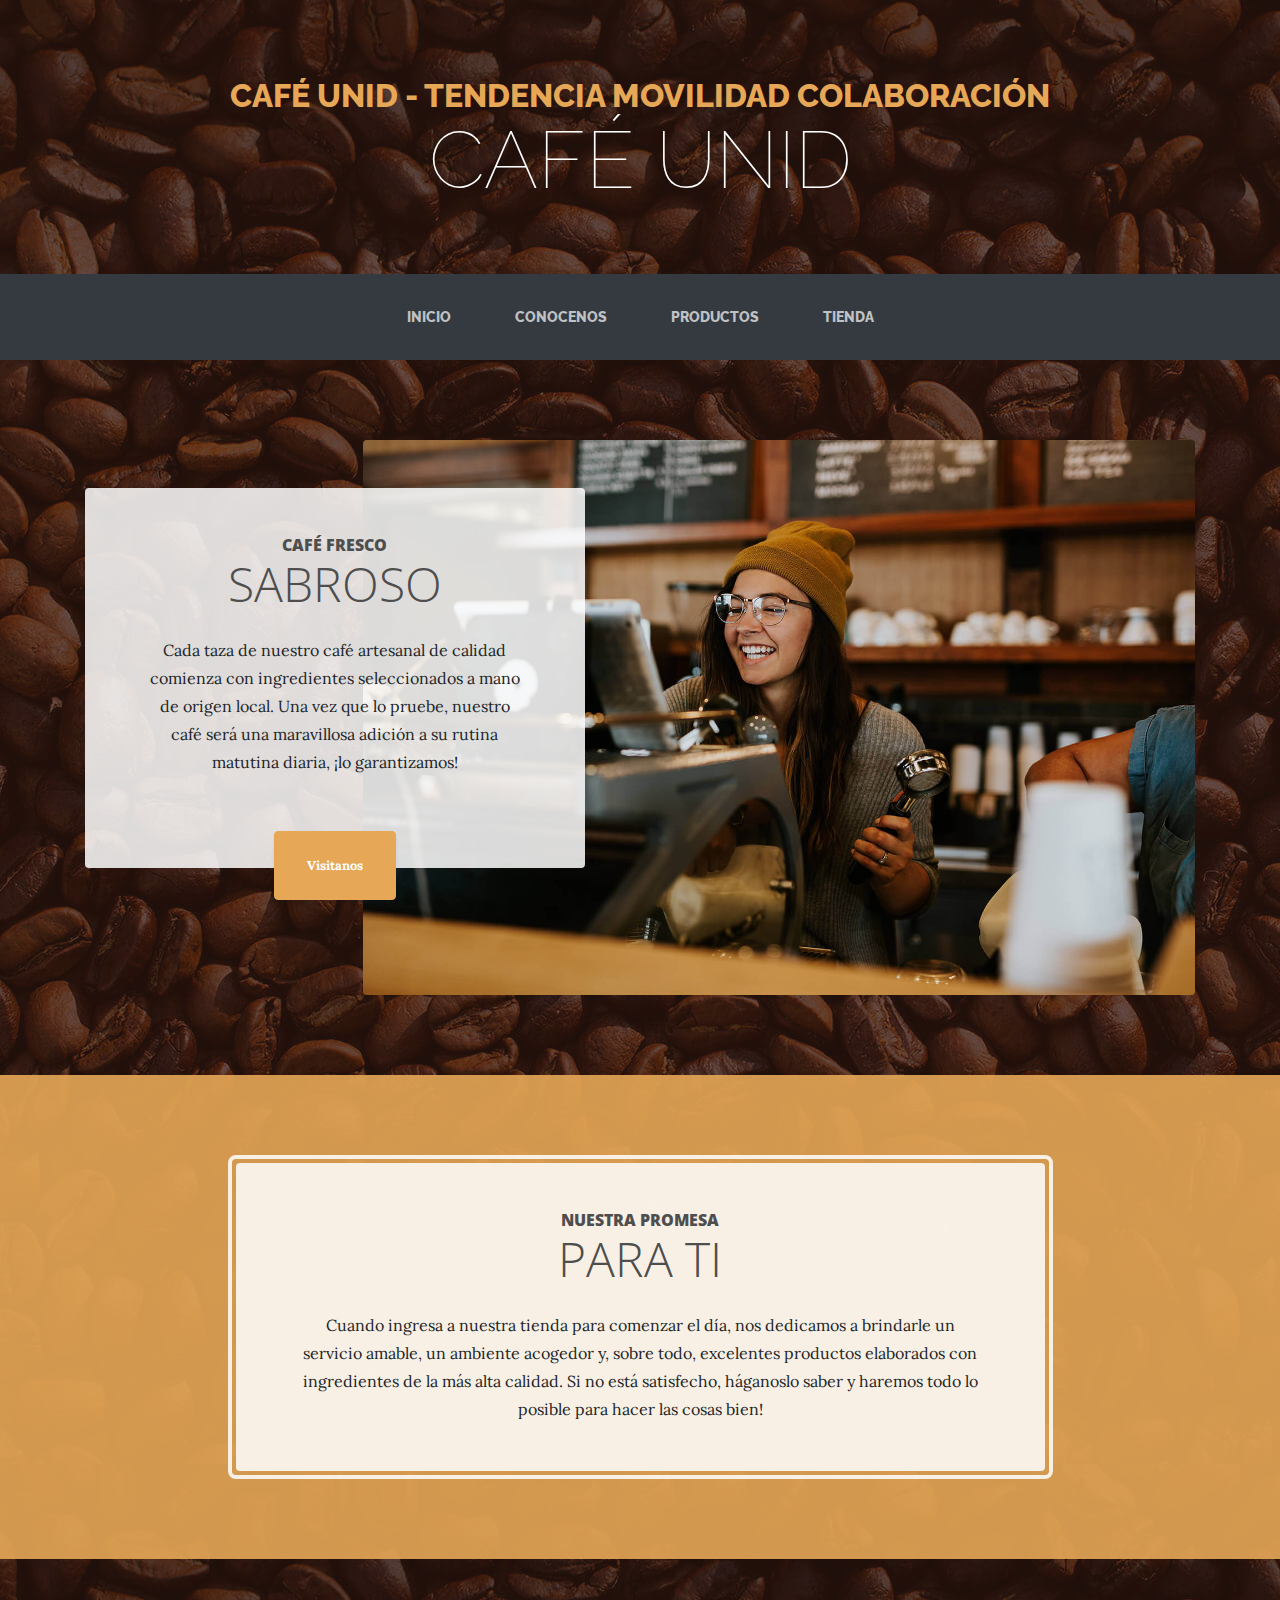
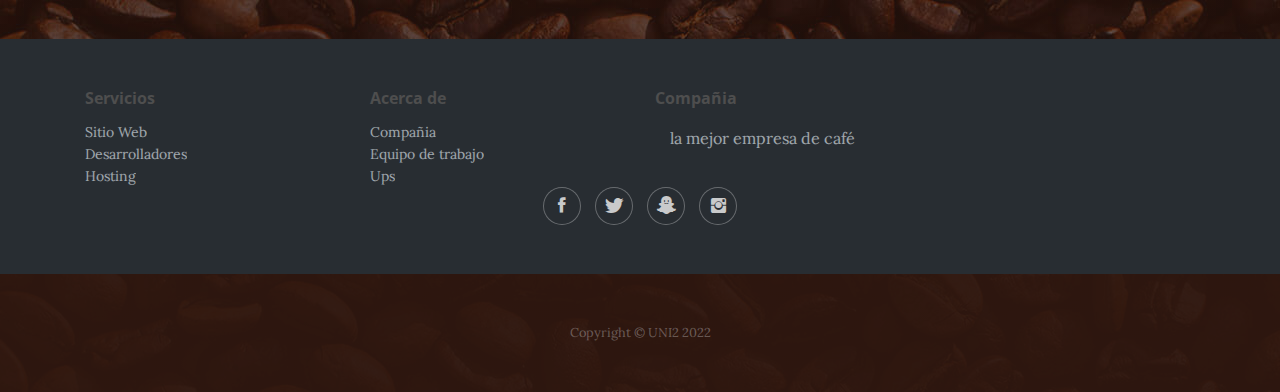
<file: index.html>
<!DOCTYPE html>
<html>

<head>
    <meta charset="utf-8">
    <meta name="viewport" content="width=device-width, initial-scale=1.0, shrink-to-fit=no">
    <title>Home - Brand</title>
    <link rel="stylesheet" href="assets/bootstrap/css/bootstrap.min.css">
    <link rel="stylesheet" href="https://fonts.googleapis.com/css?family=Raleway:100,100i,200,200i,300,300i,400,400i,500,500i,600,600i,700,700i,800,800i,900,900i">
    <link rel="stylesheet" href="https://fonts.googleapis.com/css?family=Lora:400,400i,700,700i">
    <link rel="stylesheet" href="assets/fonts/font-awesome.min.css">
    <link rel="stylesheet" href="assets/fonts/ionicons.min.css">
    <link rel="stylesheet" href="https://fonts.googleapis.com/css?family=Droid+Serif">
    <link rel="stylesheet" href="https://fonts.googleapis.com/css?family=Open+Sans">
    <link rel="stylesheet" href="https://fonts.googleapis.com/css?family=Raleway">
    <link rel="stylesheet" href="assets/css/styles.min.css">
</head>

<body style="background:linear-gradient(rgba(47, 23, 15, 0.65), rgba(47, 23, 15, 0.65)), url('assets/img/bg.jpg');">
    <h1 class="text-center text-white d-none d-lg-block site-heading"><span class="text-primary site-heading-upper mb-3">café unid - Tendencia Movilidad Colaboración</span><span class="site-heading-lower">café unid</span></h1>
    <nav class="navbar navbar-light navbar-expand-lg bg-dark py-lg-4" id="mainNav">
        <div class="container"><a class="navbar-brand text-uppercase d-lg-none text-expanded" href="#">Brand</a><button data-toggle="collapse" data-target="#navbarResponsive" class="navbar-toggler" aria-controls="navbarResponsive" aria-expanded="false" aria-label="Toggle navigation"><span class="navbar-toggler-icon"></span></button>
            <div
                class="collapse navbar-collapse" id="navbarResponsive">
                <ul class="nav navbar-nav mx-auto">
                    <li class="nav-item" role="presentation"><a class="nav-link" href="index.html">INICIO</a></li>
                    <li class="nav-item" role="presentation"><a class="nav-link" href="about.html">CONOCENOS</a></li>
                    <li class="nav-item" role="presentation"><a class="nav-link" href="products.html">PRODUCTOS</a></li>
                    <li class="nav-item" role="presentation"><a class="nav-link" href="store.html">TIENDA</a></li>
                </ul>
        </div>
        </div>
    </nav>
    <section class="page-section clearfix">
        <div class="container">
            <div class="intro"><img class="img-fluid intro-img mb-3 mb-lg-0 rounded" src="assets/img/intro.jpg">
                <div class="intro-text left-0 text-centerfaded p-5 rounded bg-faded text-center">
                    <h2 class="section-heading mb-4"><span class="section-heading-upper"><strong>CAFÉ FRESCO</strong><br></span><span class="section-heading-lower">SABROSO</span></h2>
                    <p class="mb-3">Cada taza de nuestro café artesanal de calidad comienza con ingredientes seleccionados a mano de origen local. Una vez que lo pruebe, nuestro café será una maravillosa adición a su rutina matutina diaria, ¡lo garantizamos!<br><br></p>
                    <div
                        class="mx-auto intro-button"><a class="btn btn-primary d-inline-block mx-auto btn-xl" role="button" href="#">Visitanos</a></div>
            </div>
        </div>
        </div>
    </section>
    <section class="page-section cta">
        <div class="container">
            <div class="row">
                <div class="col-xl-9 mx-auto">
                    <div class="cta-inner text-center rounded">
                        <h2 class="section-heading mb-4"><span class="section-heading-upper">NUESTRA PROMESA</span><span class="section-heading-lower">PARA TI</span></h2>
                        <p class="mb-0">Cuando ingresa a nuestra tienda para comenzar el día, nos dedicamos a brindarle un servicio amable, un ambiente acogedor y, sobre todo, excelentes productos elaborados con ingredientes de la más alta calidad. Si no está satisfecho,
                            háganoslo saber y haremos todo lo posible para hacer las cosas bien!</p>
                    </div>
                </div>
            </div>
        </div>
    </section>
    <div class="footer-dark">
        <footer>
            <div class="container">
                <div class="row">
                    <div class="col-sm-6 col-md-3 item">
                        <h3>Servicios</h3>
                        <ul>
                            <li><a href="#">Sitio Web</a></li>
                            <li><a href="#">Desarrolladores</a></li>
                            <li><a href="#">Hosting</a></li>
                        </ul>
                    </div>
                    <div class="col-sm-6 col-md-3 item">
                        <h3>Acerca de</h3>
                        <ul>
                            <li><a href="#">Compañia</a></li>
                            <li><a href="#">Equipo de trabajo</a></li>
                            <li><a href="#">Ups</a></li>
                        </ul>
                    </div>
                    <div class="col-md-6 item text">
                        <h3>Compañia</h3>
                        <p>la mejor empresa de café</p>
                    </div>
                    <div class="col item social"><a href="#"><i class="icon ion-social-facebook"></i></a><a href="#"><i class="icon ion-social-twitter"></i></a><a href="#"><i class="icon ion-social-snapchat"></i></a><a href="#"><i class="icon ion-social-instagram"></i></a></div>
                </div>
            </div>
        </footer>
    </div>
    <footer class="footer text-faded text-center py-5">
        <div class="container">
            <p class="m-0 small">Copyright&nbsp;© UNI2 2022</p>
        </div>
    </footer>
    <script src="assets/js/jquery.min.js"></script>
    <script src="assets/bootstrap/js/bootstrap.min.js"></script>
    <script src="assets/js/script.min.js"></script>
</body>

</html>
</file>
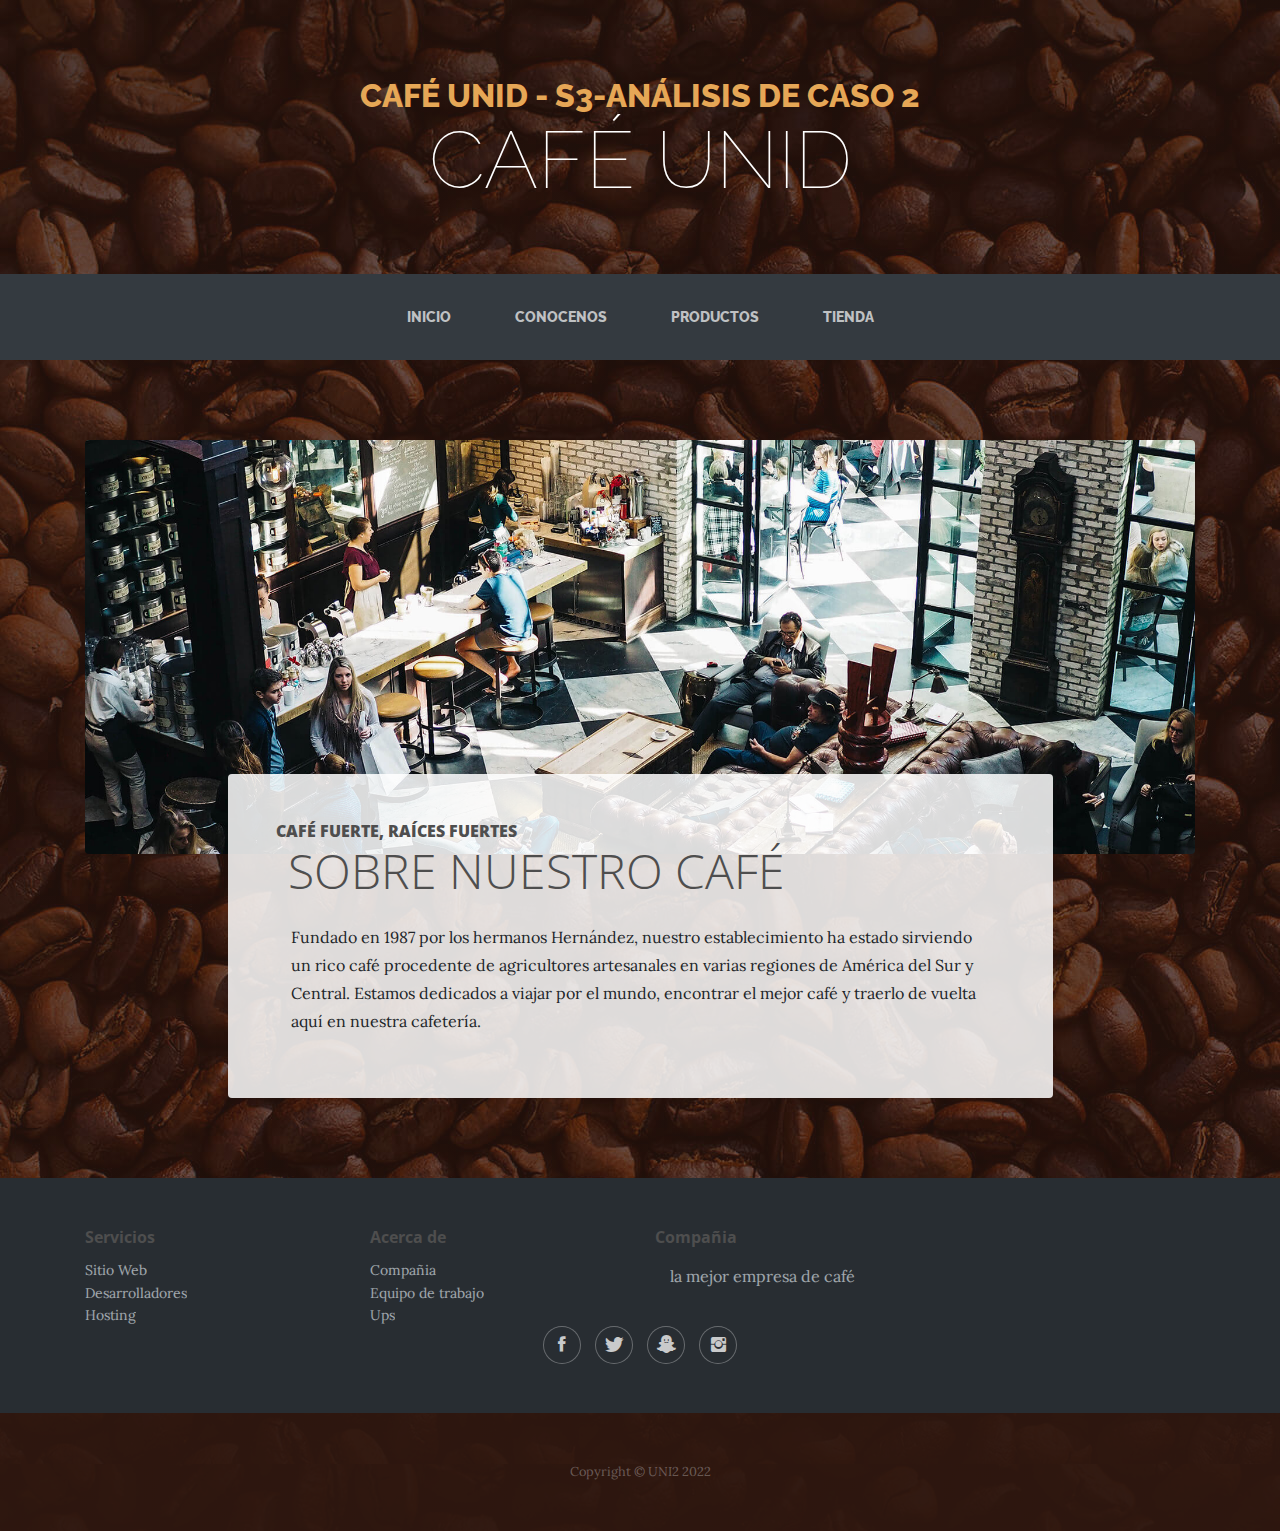
<file: about.html>
<!DOCTYPE html>
<html>

<head>
    <meta charset="utf-8">
    <meta name="viewport" content="width=device-width, initial-scale=1.0, shrink-to-fit=no">
    <title>About us - Brand</title>
    <link rel="stylesheet" href="assets/bootstrap/css/bootstrap.min.css">
    <link rel="stylesheet" href="https://fonts.googleapis.com/css?family=Raleway:100,100i,200,200i,300,300i,400,400i,500,500i,600,600i,700,700i,800,800i,900,900i">
    <link rel="stylesheet" href="https://fonts.googleapis.com/css?family=Lora:400,400i,700,700i">
    <link rel="stylesheet" href="assets/fonts/font-awesome.min.css">
    <link rel="stylesheet" href="assets/fonts/ionicons.min.css">
    <link rel="stylesheet" href="https://fonts.googleapis.com/css?family=Droid+Serif">
    <link rel="stylesheet" href="https://fonts.googleapis.com/css?family=Open+Sans">
    <link rel="stylesheet" href="https://fonts.googleapis.com/css?family=Raleway">
    <link rel="stylesheet" href="assets/css/styles.min.css">
</head>

<body style="background:linear-gradient(rgba(47, 23, 15, 0.65), rgba(47, 23, 15, 0.65)), url('assets/img/bg.jpg');">
    <h1 class="text-center text-white d-none d-lg-block site-heading"><span class="text-primary site-heading-upper mb-3">CAFÉ UNID - S3-ANÁLISIS DE CASO 2</span><span class="site-heading-lower">CAFÉ UNID</span></h1>
    <nav class="navbar navbar-light navbar-expand-lg bg-dark py-lg-4" id="mainNav">
        <div class="container"><a class="navbar-brand text-uppercase d-lg-none text-expanded" href="#">Brand</a><button data-toggle="collapse" data-target="#navbarResponsive" class="navbar-toggler" aria-controls="navbarResponsive" aria-expanded="false" aria-label="Toggle navigation"><span class="navbar-toggler-icon"></span></button>
            <div
                class="collapse navbar-collapse" id="navbarResponsive">
                <ul class="nav navbar-nav mx-auto">
                    <li class="nav-item" role="presentation"><a class="nav-link" href="index.html">INICIO</a></li>
                    <li class="nav-item" role="presentation"><a class="nav-link" href="about.html">CONOCENOS</a></li>
                    <li class="nav-item" role="presentation"><a class="nav-link" href="products.html">PRODUCTOS</a></li>
                    <li class="nav-item" role="presentation"><a class="nav-link" href="store.html">TIENDA</a></li>
                </ul>
        </div>
        </div>
    </nav>
    <section class="page-section about-heading">
        <div class="container"><img class="img-fluid rounded about-heading-img mb-3 mb-lg-0" src="assets/img/about.jpg">
            <div class="about-heading-content">
                <div class="row">
                    <div class="col-lg-10 col-xl-9 mx-auto">
                        <div class="bg-faded rounded p-5">
                            <h2 class="section-heading mb-4"><span class="section-heading-upper">CAFÉ FUERTE, RAÍCES FUERTES</span><span class="section-heading-lower">&nbsp;SOBRE NUESTRO CAFÉ</span></h2>
                            <p>Fundado en 1987 por los hermanos Hernández, nuestro establecimiento ha estado sirviendo un rico café procedente de agricultores artesanales en varias regiones de América del Sur y Central. Estamos dedicados a viajar por el
                                mundo, encontrar el mejor café y traerlo de vuelta aquí en nuestra cafetería.<br></p>
                        </div>
                    </div>
                </div>
            </div>
        </div>
    </section>
	    <div class="footer-dark">
        <footer>
            <div class="container">
                <div class="row">
                    <div class="col-sm-6 col-md-3 item">
                        <h3>Servicios</h3>
                        <ul>
                            <li><a href="#">Sitio Web</a></li>
                            <li><a href="#">Desarrolladores</a></li>
                            <li><a href="#">Hosting</a></li>
                        </ul>
                    </div>
                    <div class="col-sm-6 col-md-3 item">
                        <h3>Acerca de</h3>
                        <ul>
                            <li><a href="#">Compañia</a></li>
                            <li><a href="#">Equipo de trabajo</a></li>
                            <li><a href="#">Ups</a></li>
                        </ul>
                    </div>
                    <div class="col-md-6 item text">
                        <h3>Compañia</h3>
                        <p>la mejor empresa de café</p>
                    </div>
                    <div class="col item social"><a href="#"><i class="icon ion-social-facebook"></i></a><a href="#"><i class="icon ion-social-twitter"></i></a><a href="#"><i class="icon ion-social-snapchat"></i></a><a href="#"><i class="icon ion-social-instagram"></i></a></div>
                </div>
            </div>
        </footer>
    </div>
    <footer class="footer text-faded text-center py-5">
        <div class="container">
            <p class="m-0 small">Copyright&nbsp;© UNI2 2022</p>
        </div>
    </footer>
    <script src="assets/js/jquery.min.js"></script>
    <script src="assets/bootstrap/js/bootstrap.min.js"></script>
    <script src="assets/js/script.min.js"></script>
</body>

</html>
</file>
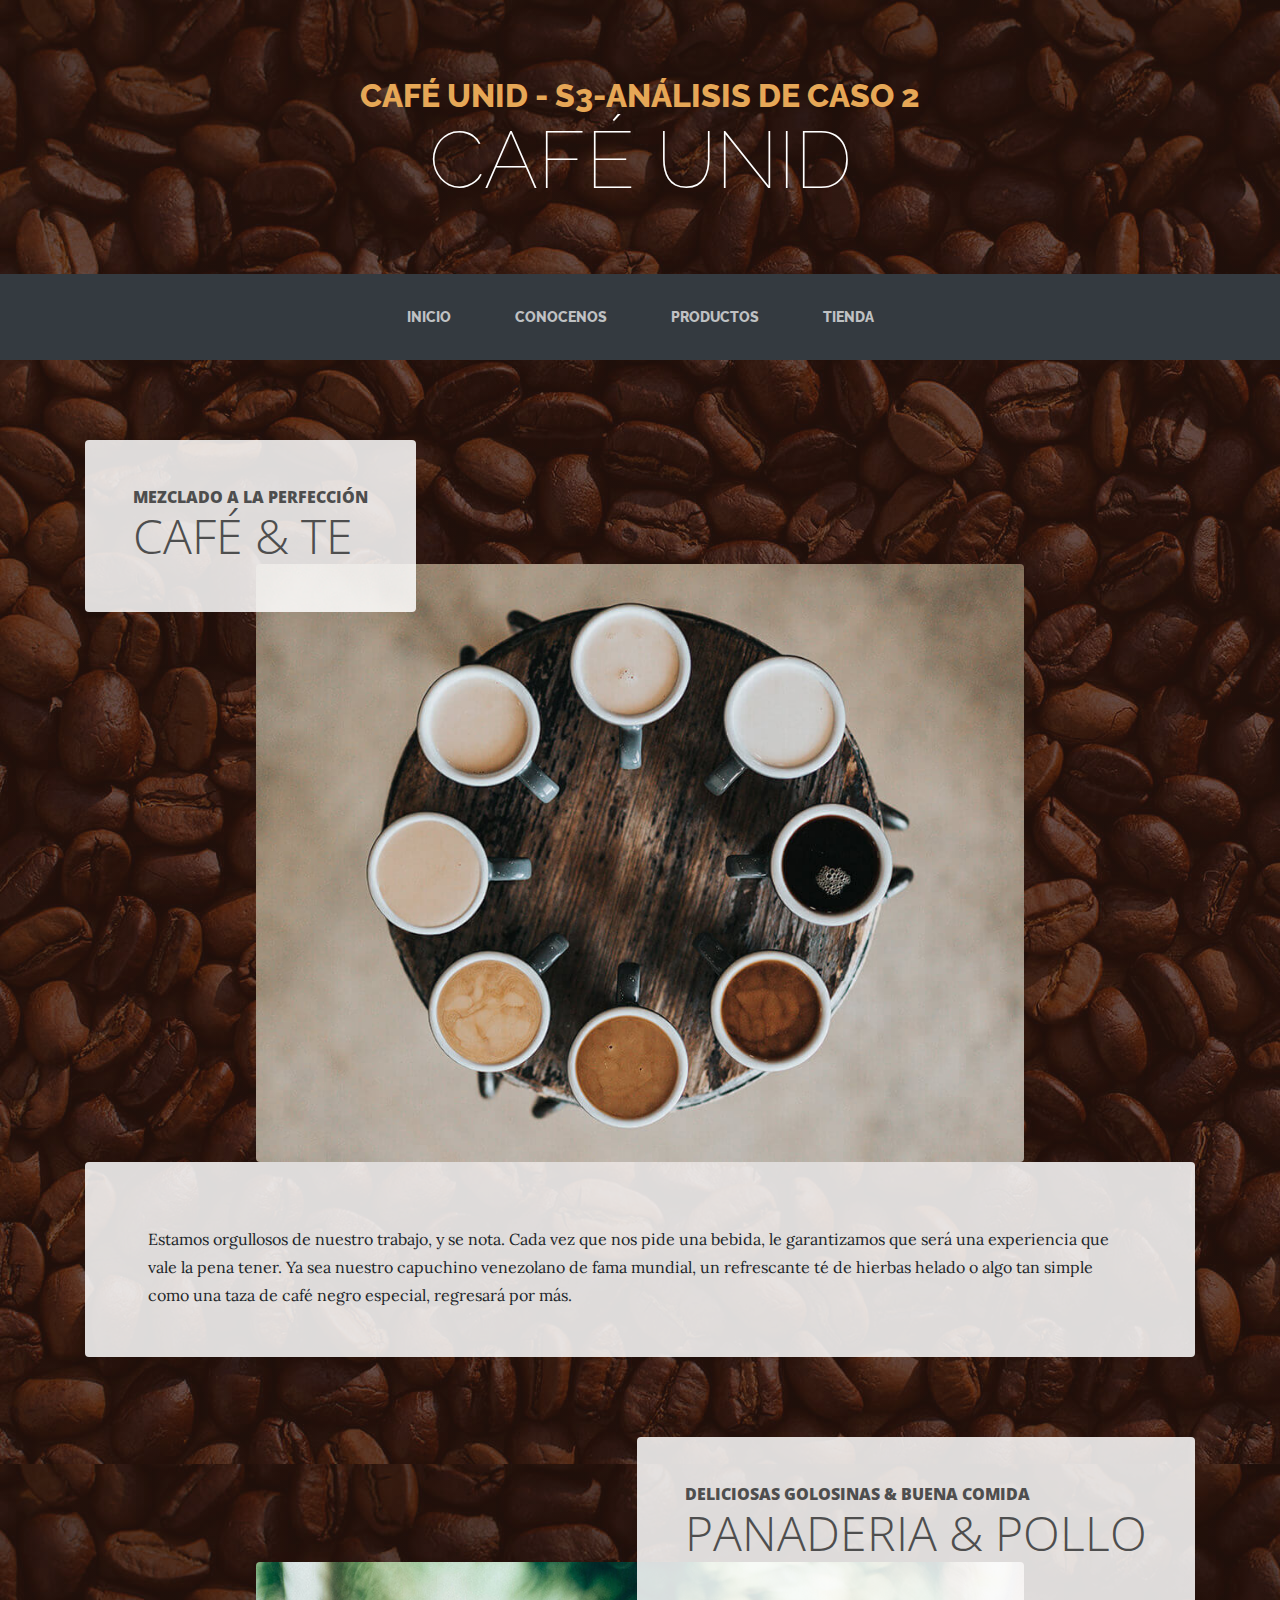
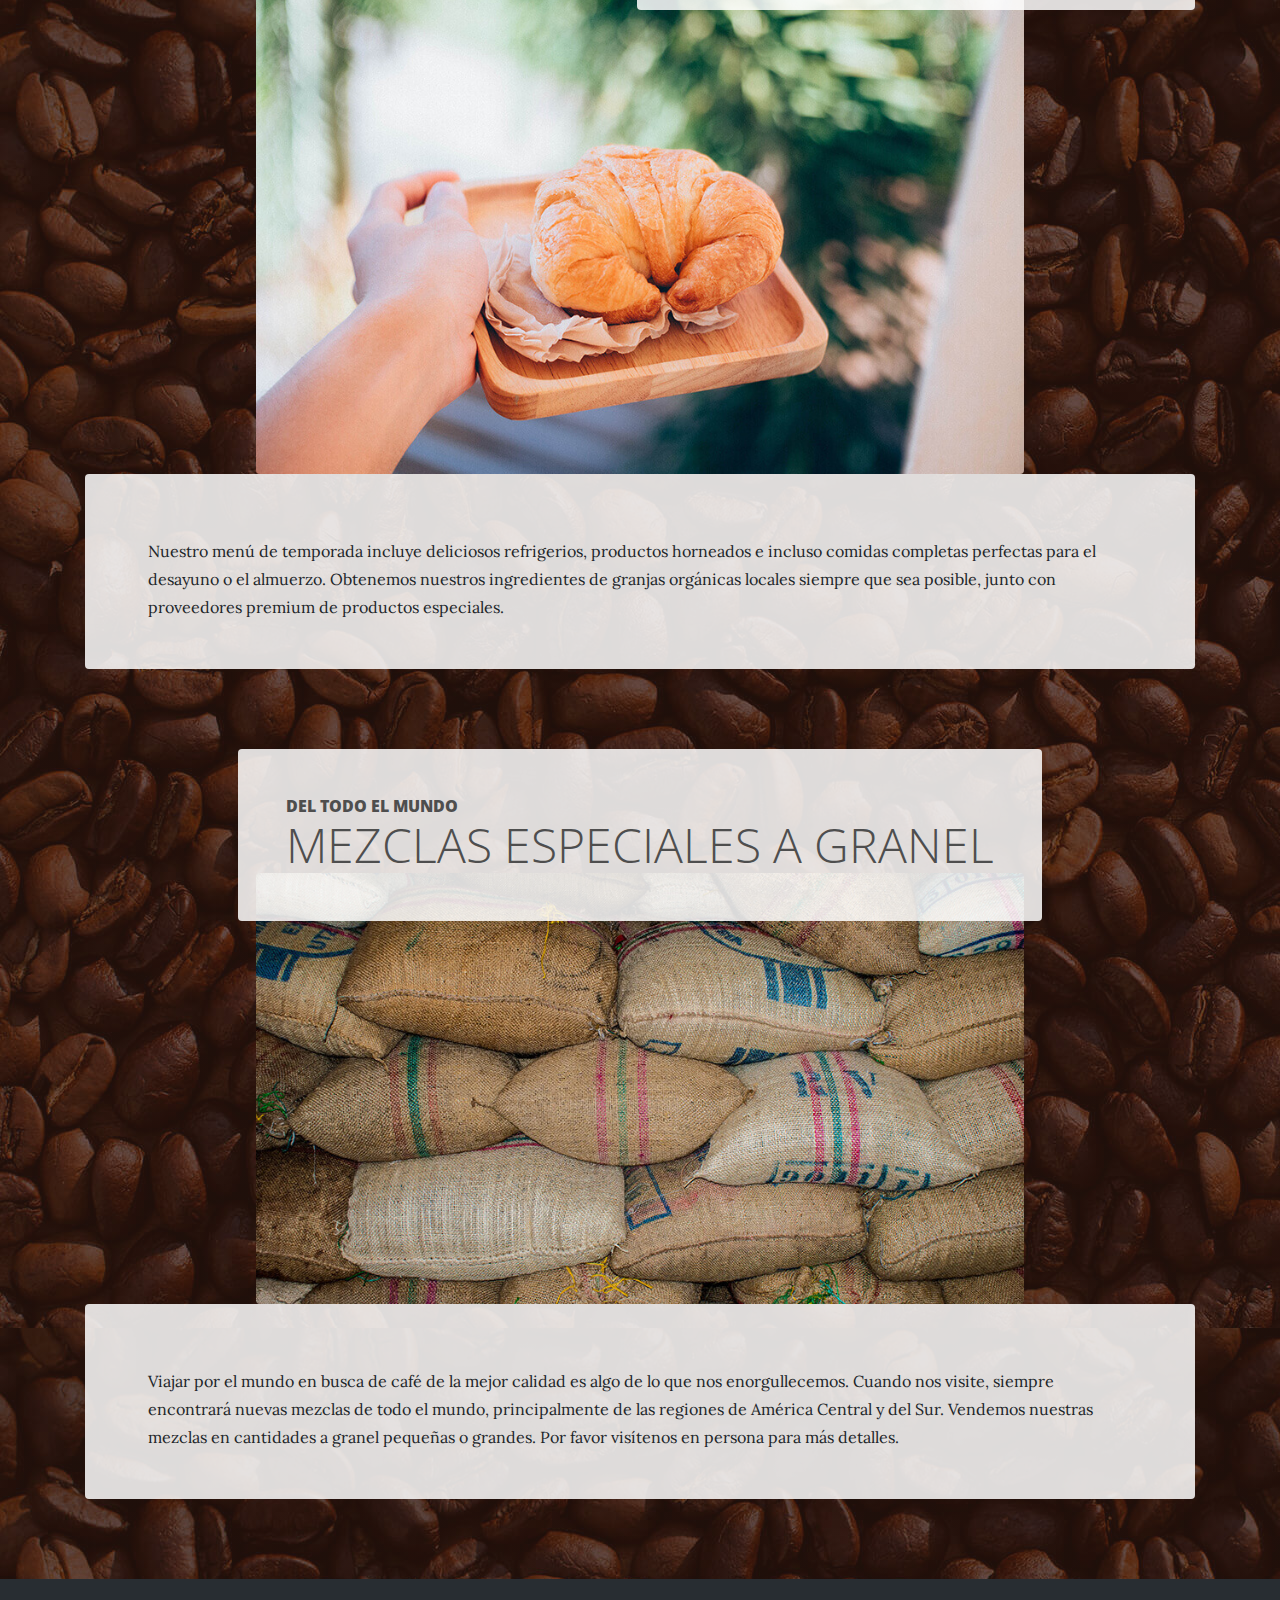
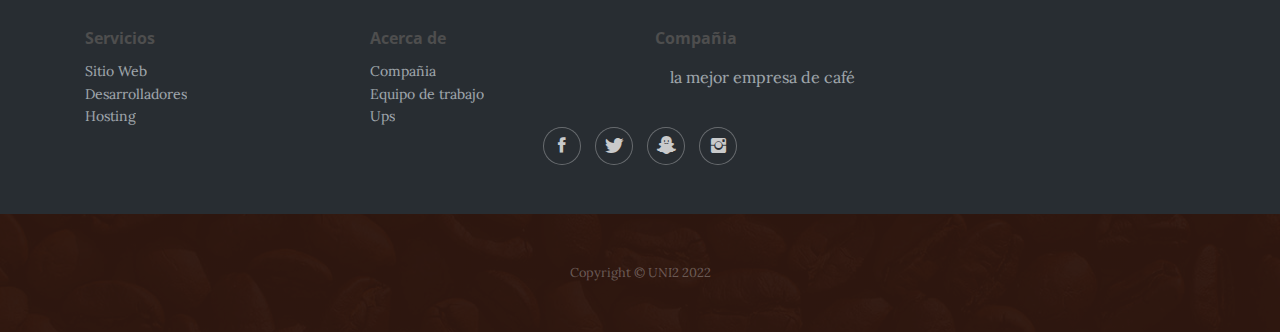
<file: products.html>
<!DOCTYPE html>
<html>

<head>
    <meta charset="utf-8">
    <meta name="viewport" content="width=device-width, initial-scale=1.0, shrink-to-fit=no">
    <title>Products - Brand</title>
    <link rel="stylesheet" href="assets/bootstrap/css/bootstrap.min.css">
    <link rel="stylesheet" href="https://fonts.googleapis.com/css?family=Raleway:100,100i,200,200i,300,300i,400,400i,500,500i,600,600i,700,700i,800,800i,900,900i">
    <link rel="stylesheet" href="https://fonts.googleapis.com/css?family=Lora:400,400i,700,700i">
    <link rel="stylesheet" href="assets/fonts/font-awesome.min.css">
    <link rel="stylesheet" href="assets/fonts/ionicons.min.css">
    <link rel="stylesheet" href="https://fonts.googleapis.com/css?family=Droid+Serif">
    <link rel="stylesheet" href="https://fonts.googleapis.com/css?family=Open+Sans">
    <link rel="stylesheet" href="https://fonts.googleapis.com/css?family=Raleway">
    <link rel="stylesheet" href="assets/css/styles.min.css">
</head>

<body style="background:linear-gradient(rgba(47, 23, 15, 0.65), rgba(47, 23, 15, 0.65)), url('assets/img/bg.jpg');">
    <h1 class="text-center text-white d-none d-lg-block site-heading"><span class="text-primary site-heading-upper mb-3">CAFÉ UNID - S3-ANÁLISIS DE CASO 2</span><span class="site-heading-lower">CAFÉ UNID</span></h1>
    <nav class="navbar navbar-light navbar-expand-lg bg-dark py-lg-4" id="mainNav">
        <div class="container"><a class="navbar-brand text-uppercase d-lg-none text-expanded" href="#">Brand</a><button data-toggle="collapse" data-target="#navbarResponsive" class="navbar-toggler" aria-controls="navbarResponsive" aria-expanded="false" aria-label="Toggle navigation"><span class="navbar-toggler-icon"></span></button>
            <div
                class="collapse navbar-collapse" id="navbarResponsive">
                <ul class="nav navbar-nav mx-auto">
                    <li class="nav-item" role="presentation"><a class="nav-link" href="index.html">INICIO</a></li>
                    <li class="nav-item" role="presentation"><a class="nav-link" href="about.html">CONOCENOS</a></li>
                    <li class="nav-item" role="presentation"><a class="nav-link" href="products.html">PRODUCTOS</a></li>
                    <li class="nav-item" role="presentation"><a class="nav-link" href="store.html">TIENDA</a></li>
                </ul>
        </div>
        </div>
    </nav>
    <section class="page-section">
        <div class="container">
            <div class="product-item">
                <div class="d-flex product-item-title">
                    <div class="d-flex mr-auto bg-faded p-5 rounded">
                        <h2 class="section-heading mb-0"><span class="section-heading-upper">MEZCLADO A LA PERFECCIÓN</span><span class="section-heading-lower">CAfÉ &amp; Te</span></h2>
                    </div>
                </div><img class="img-fluid d-flex mx-auto product-item-img mb-3 mb-lg-0 rounded" src="assets/img/products-01.jpg">
                <div class="bg-faded p-5 rounded">
                    <p class="mb-0">Estamos orgullosos de nuestro trabajo, y se nota. Cada vez que nos pide una bebida, le garantizamos que será una experiencia que vale la pena tener. Ya sea nuestro capuchino venezolano de fama mundial, un refrescante té de hierbas
                        helado o algo tan simple como una taza de café negro especial, regresará por más.<br></p>
                </div>
            </div>
        </div>
    </section>
    <section class="page-section">
        <div class="container">
            <div class="product-item">
                <div class="d-flex product-item-title">
                    <div class="d-flex ml-auto bg-faded p-5 rounded">
                        <h2 class="section-heading mb-0"><span class="section-heading-upper">Deliciosas golosinas &amp; buena comida</span><span class="section-heading-lower">panaderia &amp; pollo</span></h2>
                    </div>
                </div><img class="img-fluid d-flex mx-auto product-item-img mb-3 mb-lg-0 rounded" src="assets/img/products-02.jpg">
                <div class="bg-faded p-5 rounded">
                    <p class="mb-0">Nuestro menú de temporada incluye deliciosos refrigerios, productos horneados e incluso comidas completas perfectas para el desayuno o el almuerzo. Obtenemos nuestros ingredientes de granjas orgánicas locales siempre que sea posible,
                        junto con proveedores premium de productos especiales.<br></p>
                </div>
            </div>
        </div>
    </section>
    <section class="page-section">
        <div class="container">
            <div class="product-item">
                <div class="d-flex product-item-title">
                    <div class="d-flex mx-auto bg-faded p-5 rounded">
                        <h2 class="section-heading mb-0"><span class="section-heading-upper">del todo el mundo</span><span class="section-heading-lower">mezclas especiales a granel</span></h2>
                    </div>
                </div><img class="img-fluid d-flex mx-auto product-item-img mb-3 mb-lg-0 rounded" src="assets/img/products-03.jpg">
                <div class="bg-faded p-5 rounded">
                    <p class="mb-0">Viajar por el mundo en busca de café de la mejor calidad es algo de lo que nos enorgullecemos. Cuando nos visite, siempre encontrará nuevas mezclas de todo el mundo, principalmente de las regiones de América Central y del Sur. Vendemos
                        nuestras mezclas en cantidades a granel pequeñas o grandes. Por favor visítenos en persona para más detalles.<br></p>
                </div>
            </div>
        </div>
    </section>
	    <div class="footer-dark">
        <footer>
            <div class="container">
                <div class="row">
                    <div class="col-sm-6 col-md-3 item">
                        <h3>Servicios</h3>
                        <ul>
                            <li><a href="#">Sitio Web</a></li>
                            <li><a href="#">Desarrolladores</a></li>
                            <li><a href="#">Hosting</a></li>
                        </ul>
                    </div>
                    <div class="col-sm-6 col-md-3 item">
                        <h3>Acerca de</h3>
                        <ul>
                            <li><a href="#">Compañia</a></li>
                            <li><a href="#">Equipo de trabajo</a></li>
                            <li><a href="#">Ups</a></li>
                        </ul>
                    </div>
                    <div class="col-md-6 item text">
                        <h3>Compañia</h3>
                        <p>la mejor empresa de café</p>
                    </div>
                    <div class="col item social"><a href="#"><i class="icon ion-social-facebook"></i></a><a href="#"><i class="icon ion-social-twitter"></i></a><a href="#"><i class="icon ion-social-snapchat"></i></a><a href="#"><i class="icon ion-social-instagram"></i></a></div>
                </div>
            </div>
        </footer>
    </div>
    <footer class="footer text-faded text-center py-5">
        <div class="container">
            <p class="m-0 small">Copyright&nbsp;© UNI2 2022</p>
        </div>
    </footer>
    <script src="assets/js/jquery.min.js"></script>
    <script src="assets/bootstrap/js/bootstrap.min.js"></script>
    <script src="assets/js/script.min.js"></script>
</body>

</html>
</file>
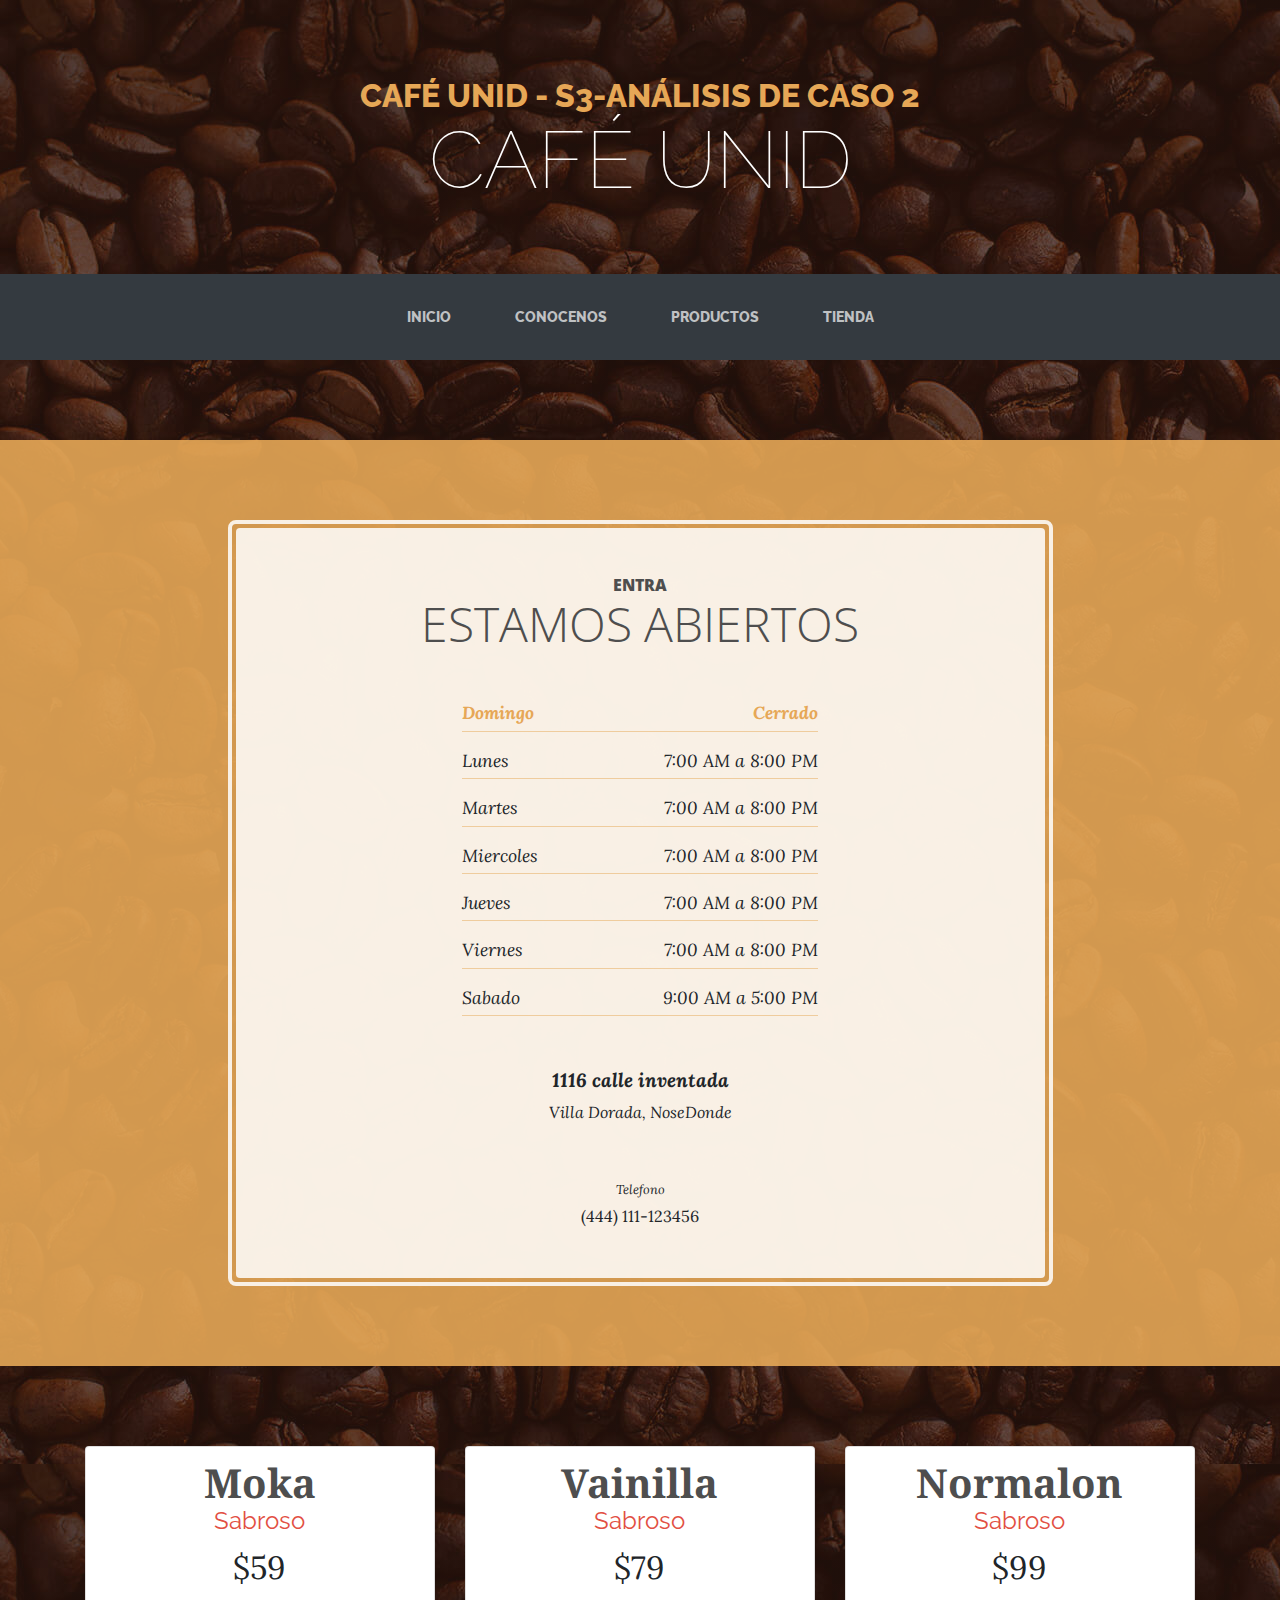
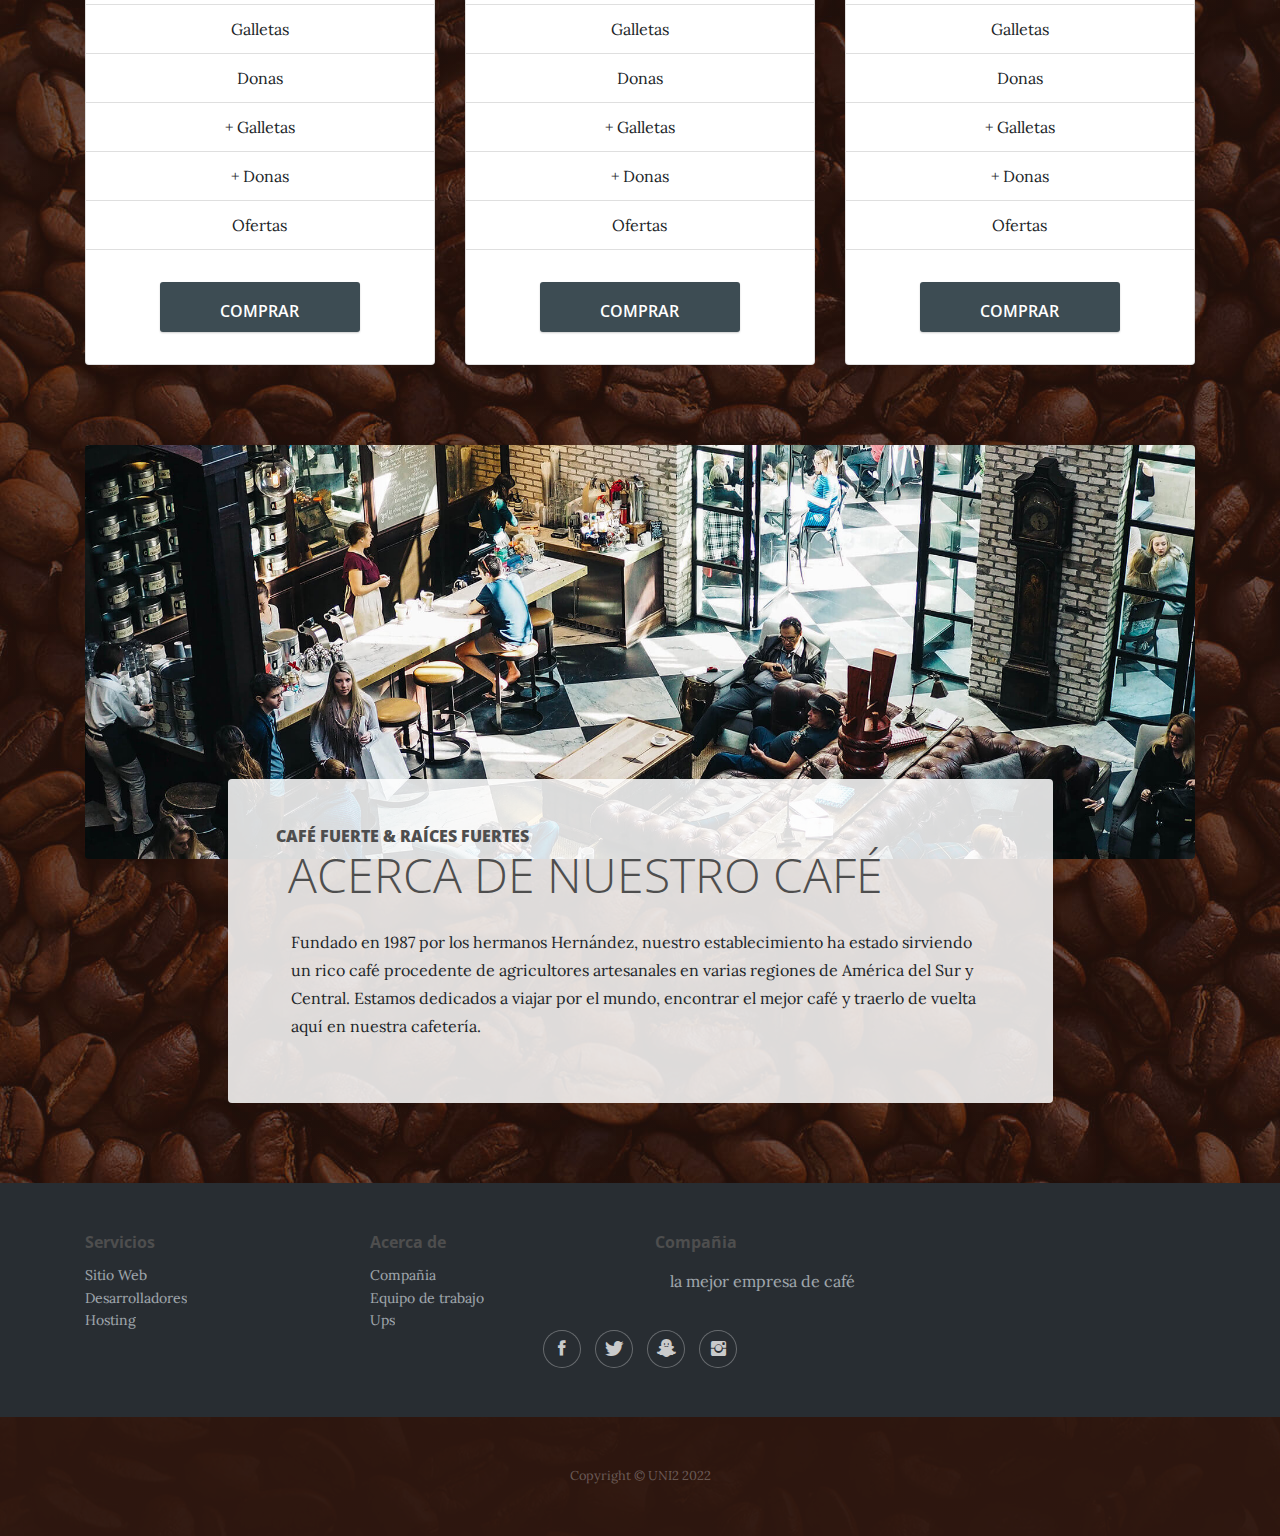
<file: store.html>
<!DOCTYPE html>
<html>

<head>
    <meta charset="utf-8">
    <meta name="viewport" content="width=device-width, initial-scale=1.0, shrink-to-fit=no">
    <title>Store - Brand</title>
    <link rel="stylesheet" href="assets/bootstrap/css/bootstrap.min.css">
    <link rel="stylesheet" href="https://fonts.googleapis.com/css?family=Raleway:100,100i,200,200i,300,300i,400,400i,500,500i,600,600i,700,700i,800,800i,900,900i">
    <link rel="stylesheet" href="https://fonts.googleapis.com/css?family=Lora:400,400i,700,700i">
    <link rel="stylesheet" href="assets/fonts/font-awesome.min.css">
    <link rel="stylesheet" href="assets/fonts/ionicons.min.css">
    <link rel="stylesheet" href="https://fonts.googleapis.com/css?family=Droid+Serif">
    <link rel="stylesheet" href="https://fonts.googleapis.com/css?family=Open+Sans">
    <link rel="stylesheet" href="https://fonts.googleapis.com/css?family=Raleway">
    <link rel="stylesheet" href="assets/css/styles.min.css">
</head>

<body style="background:linear-gradient(rgba(47, 23, 15, 0.65), rgba(47, 23, 15, 0.65)), url('assets/img/bg.jpg');">
    <h1 class="text-center text-white d-none d-lg-block site-heading"><span class="text-primary site-heading-upper mb-3">café unid - s3-análisis de caso 2</span><span class="site-heading-lower">café unid</span></h1>
    <nav class="navbar navbar-light navbar-expand-lg bg-dark py-lg-4" id="mainNav">
        <div class="container"><a class="navbar-brand text-uppercase d-lg-none text-expanded" href="#">Brand</a><button data-toggle="collapse" data-target="#navbarResponsive" class="navbar-toggler" aria-controls="navbarResponsive" aria-expanded="false" aria-label="Toggle navigation"><span class="navbar-toggler-icon"></span></button>
            <div
                class="collapse navbar-collapse" id="navbarResponsive">
                <ul class="nav navbar-nav mx-auto">
                    <li class="nav-item" role="presentation"><a class="nav-link" href="index.html">INICIO</a></li>
                    <li class="nav-item" role="presentation"><a class="nav-link" href="about.html">CONOCENOS</a></li>
                    <li class="nav-item" role="presentation"><a class="nav-link" href="products.html">PRODUCTOS</a></li>
                    <li class="nav-item" role="presentation"><a class="nav-link" href="store.html">TIENDA</a></li>
                </ul>
        </div>
        </div>
    </nav>
    <section class="page-section cta">
        <div class="container">
            <div class="row">
                <div class="col-xl-9 mx-auto">
                    <div class="cta-inner text-center rounded">
                        <h2 class="section-heading mb-5"><span class="section-heading-upper">entra</span><span class="section-heading-lower">estamos abiertos</span></h2>
                        <ul class="list-unstyled mx-auto list-hours mb-5 text-left">
                            <li class="d-flex list-unstyled-item list-hours-item">Domingo<span class="ml-auto">Cerrado</span></li>
                            <li class="d-flex list-unstyled-item list-hours-item">Lunes<span class="ml-auto">7:00 AM a 8:00 PM</span></li>
                            <li class="d-flex list-unstyled-item list-hours-item">Martes<span class="ml-auto">7:00 AM a 8:00 PM</span></li>
                            <li class="d-flex list-unstyled-item list-hours-item">Miercoles<span class="ml-auto">7:00 AM a 8:00 PM</span></li>
                            <li class="d-flex list-unstyled-item list-hours-item">Jueves<span class="ml-auto">7:00 AM a 8:00 PM</span></li>
                            <li class="d-flex list-unstyled-item list-hours-item">Viernes<span class="ml-auto">7:00 AM a 8:00 PM</span></li>
                            <li class="d-flex list-unstyled-item list-hours-item">Sabado<span class="ml-auto">9:00 AM a 5:00 PM</span></li>
                        </ul>
                        <p class="address mb-5"><em><strong>1116 calle inventada</strong><span><br>Villa Dorada, NoseDonde</span></em></p>
                        <p class="address mb-0"><small><em>Telefono</em></small><span><br>(444) 111-123456</span></p>
                    </div>
                </div>
            </div>
        </div>
    </section>
    <div class="container">
        <div class="row">
            <div class="col-sm-4 text-center">
                <ul class="list-group">
                    <li class="list-group-item heading">
                        <h1>Moka</h1>
                        <h4>Sabroso</h4><span class="price">$59</span></li>
                    <li class="list-group-item"><span>Galletas</span></li>
                    <li class="list-group-item"><span>Donas</span></li>
                    <li class="list-group-item"><span>+ Galletas</span></li>
                    <li class="list-group-item"><span>+ Donas</span></li>
                    <li class="list-group-item"><span>Ofertas</span></li>
                    <li class="list-group-item"><div class="button">
    <p class="btnText">comprar</p>
    <div class="btnTwo">
      <p class="btnText2"><i class="fa fa-plus" aria-hidden="true"></i></p>
    </div>
 </div></li>
                </ul>
            </div>
            <div class="col-sm-4 text-center">
                <ul class="list-group">
                    <li class="list-group-item heading">
                        <h1>Vainilla</h1>
                        <h4>Sabroso</h4><span class="price">$79</span></li>
                    <li class="list-group-item"><span>Galletas</span></li>
                    <li class="list-group-item"><span>Donas</span></li>
                    <li class="list-group-item"><span>+ Galletas</span></li>
                    <li class="list-group-item"><span>+ Donas</span></li>
                    <li class="list-group-item"><span>Ofertas</span></li>
                    <li class="list-group-item"><div class="button">
    <p class="btnText">Comprar</p>
    <div class="btnTwo">
      <p class="btnText2"><i class="fa fa-plus" aria-hidden="true"></i></p>
    </div>
 </div></li>
                </ul>
            </div>
            <div class="col-sm-4 text-center">
                <ul class="list-group">
                    <li class="list-group-item heading">
                        <h1>Normalon</h1>
                        <h4>Sabroso</h4><span class="price">$99</span></li>
                    <li class="list-group-item"><span>Galletas</span></li>
                    <li class="list-group-item"><span>Donas</span></li>
                    <li class="list-group-item"><span>+ Galletas</span></li>
                    <li class="list-group-item"><span>+ Donas</span></li>
                    <li class="list-group-item"><span>Ofertas</span></li>
                    <li class="list-group-item"><div class="button">
    <p class="btnText">Comprar</p>
    <div class="btnTwo">
      <p class="btnText2"><i class="fa fa-plus" aria-hidden="true"></i></p>
    </div>
 </div></li>
                </ul>
            </div>
        </div>
    </div>
    <section class="page-section about-heading">
        <div class="container"><img class="img-fluid rounded about-heading-img mb-3 mb-lg-0" src="assets/img/about.jpg">
            <div class="about-heading-content">
                <div class="row">
                    <div class="col-lg-10 col-xl-9 mx-auto">
                        <div class="bg-faded rounded p-5">
                            <h2 class="section-heading mb-4"><span class="section-heading-upper">café fuerte &amp; raíces fuertes</span><span class="section-heading-lower">&nbsp;acerca de nuestro café</span></h2>
                            <p>Fundado en 1987 por los hermanos Hernández, nuestro establecimiento ha estado sirviendo un rico café procedente de agricultores artesanales en varias regiones de América del Sur y Central. Estamos dedicados a viajar por el
                                mundo, encontrar el mejor café y traerlo de vuelta aquí en nuestra cafetería.<br></p>
                            <p class="mb-0"></p>
                        </div>
                    </div>
                </div>
            </div>
        </div>
    </section>
	    <div class="footer-dark">
        <footer>
            <div class="container">
                <div class="row">
                    <div class="col-sm-6 col-md-3 item">
                        <h3>Servicios</h3>
                        <ul>
                            <li><a href="#">Sitio Web</a></li>
                            <li><a href="#">Desarrolladores</a></li>
                            <li><a href="#">Hosting</a></li>
                        </ul>
                    </div>
                    <div class="col-sm-6 col-md-3 item">
                        <h3>Acerca de</h3>
                        <ul>
                            <li><a href="#">Compañia</a></li>
                            <li><a href="#">Equipo de trabajo</a></li>
                            <li><a href="#">Ups</a></li>
                        </ul>
                    </div>
                    <div class="col-md-6 item text">
                        <h3>Compañia</h3>
                        <p>la mejor empresa de café</p>
                    </div>
                    <div class="col item social"><a href="#"><i class="icon ion-social-facebook"></i></a><a href="#"><i class="icon ion-social-twitter"></i></a><a href="#"><i class="icon ion-social-snapchat"></i></a><a href="#"><i class="icon ion-social-instagram"></i></a></div>
                </div>
            </div>
        </footer>
    </div>
    <footer class="footer text-faded text-center py-5">
        <div class="container">
            <p class="m-0 small">Copyright&nbsp;© UNI2 2022</p>
        </div>
    </footer>
    <script src="assets/js/jquery.min.js"></script>
    <script src="assets/bootstrap/js/bootstrap.min.js"></script>
    <script src="assets/js/script.min.js"></script>
</body>

</html>
</file>
<file: assets/css/styles.min.css>
.button,.footer-dark .copyright,.footer-dark .item.social{text-align:center}.footer-dark{padding:50px 0;color:#f0f9ff;background-color:#282d32}.footer-dark h3{margin-top:0;margin-bottom:12px;font-weight:700;font-size:16px}.footer-dark ul{padding:0;list-style:none;line-height:1.6;font-size:14px;margin-bottom:0}.footer-dark ul a{color:inherit;text-decoration:none;opacity:.6}.footer-dark ul a:hover{opacity:.8}.footer-dark .item.text{margin-bottom:36px}@media (max-width:767px){.footer-dark .item:not(.social){text-align:center;padding-bottom:20px}.footer-dark .item.text{margin-bottom:0}}.footer-dark .item.text p{opacity:.6;margin-bottom:0}@media (max-width:991px){.footer-dark .item.social{text-align:center;margin-top:20px}}.footer-dark .item.social>a{font-size:20px;width:36px;height:36px;line-height:36px;display:inline-block;text-align:center;border-radius:50%;box-shadow:0 0 0 1px rgba(255,255,255,.4);margin:0 8px;color:#fff;opacity:.75}.footer-dark .item.social>a:hover{opacity:.9}.footer-dark .copyright{padding-top:24px;opacity:.3;font-size:13px;margin-bottom:0}.product{border:1px solid #ccc}.img-thumbnail{display:inline-block;max-width:100%;height:auto;padding:4px;line-height:1.42857143;background-color:#fff;border:1px solid #ddd;border-radius:4px;-webkit-transition:all .2s ease-in-out;-o-transition:all .2s ease-in-out;transition:all .2s ease-in-out}.price{font-size:32px}h1,h2,h3,h4,h5,h6{color:#4e4e4e;font-family:"Open Sans";font-weight:600}.button{background:#3D4C53;margin:20px auto;width:200px;height:50px;overflow:hidden;font-weight:600;transition:.2s;cursor:pointer;border-radius:3px;box-shadow:0 1px 2px rgba(0,0,0,.2)}.btnText{color:#fff;transition:.3s;text-transform:uppercase;font-family:'Open Sans'}.btnText2,h4{font-family:Raleway}.btnText2{margin-top:63px;margin-right:-120px;color:#FFF}.button:hover .btnTwo{left:-130px}.button:hover .btnText{margin-left:65px}.button:active{box-shadow:0 5px 6px rgba(0,0,0,.3)}.btnTwo{position:relative;width:165px;height:100px;margin-top:-100px;padding-top:3px;background:#0072c6;left:-250px;transition:.3s}p{margin:15px}h4{color:#e24f43;font-weight:400;margin-top:0}.h1,h1{font-family:'Droid Serif';font-weight:700;margin:0}
</file>
